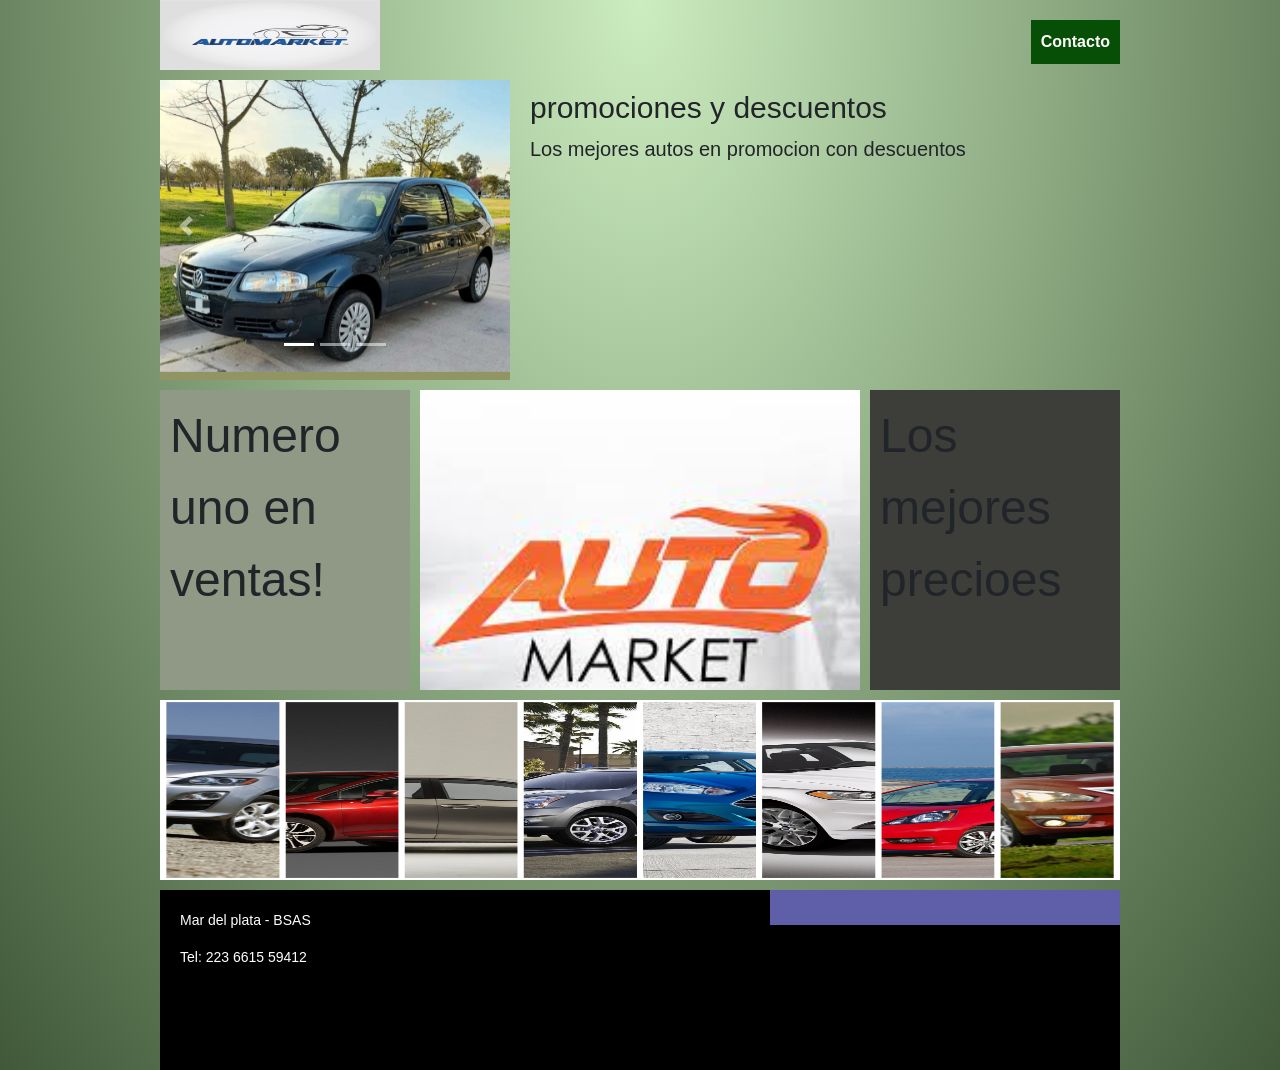
<file: index.html>
<!DOCTYPE html>
<html>
<head>
<title>Clase de maquetacion</title>
<meta charset="utf-8">
<link href='https://fonts.googleapis.com/css?family=Sofia' rel='stylesheet'>
<link rel="stylesheet" href="estilosback.css">
<meta name="viewport" content="width=device-width , initial-scale=1" >
<link rel="stylesheet" href="https://stackpath.bootstrapcdn.com/bootstrap/4.3.1/css/bootstrap.min.css" integrity="sha384-ggOyR0iXCbMQv3Xipma34MD+dH/1fQ784/j6cY/iJTQUOhcWr7x9JvoRxT2MZw1T" crossorigin="anonymous">

</head>

<body>
<header>
<div id="marca"> <img id="marca" src="img/logo.jpg"></div>
<nav id="botonera_principal">
	<ul>
		<li><a href="contacto.html">Contacto</a></li>
	</ul>
</nav>



</header>

<section id="contenido_principal"><!--  etiqueta que marca una seccion de contenido   -->
<div id="imagen1">
	<div id="carouselExampleIndicators" class="carousel slide" data-ride="carousel">
		<ol class="carousel-indicators">
		  <li data-target="#carouselExampleIndicators" data-slide-to="0" class="active"></li>
		  <li data-target="#carouselExampleIndicators" data-slide-to="1"></li>
		  <li data-target="#carouselExampleIndicators" data-slide-to="2"></li>
		</ol>
		<div class="carousel-inner">
		  <div class="carousel-item active">
			<img class="d-block w-100" src="img/auto1.jpg" alt="First slide">
		  </div>
		  <div class="carousel-item">
			<img class="d-block w-100" src="img/auto2.jpg" alt="Second slide">
		  </div>
		  <div class="carousel-item">
			<img class="d-block w-100" src="img/auto3.jpg" alt="Third slide">
		  </div>
		</div>
		<a class="carousel-control-prev" href="#carouselExampleIndicators" role="button" data-slide="prev">
		  <span class="carousel-control-prev-icon" aria-hidden="true"></span>
		  <span class="sr-only">Ant</span>
		</a>
		<a class="carousel-control-next" href="#carouselExampleIndicators" role="button" data-slide="next">
		  <span class="carousel-control-next-icon" aria-hidden="true"></span>
		  <span class="sr-only">Sig</span>
		</a>
	  </div>
</div>

<article id="presentacion"><h1 id="tituloarticulo">promociones y descuentos </h1>
	<p id="contenido_articulo">Los mejores autos en promocion con descuentos</p>
</article>

<article id="texto_contenido">
	<p id="contenido_segundo">Numero uno en ventas!</p>
</article>

<div id="imagen2"></div>

<div id="destacado">
	<p id="contenido_destacado">Los mejores precioes 
	</p>
</div>


<aside id="complementario">
	<img id="imagen_aside" src ="img/ideas.jpg" >
</aside> 



</section>

<footer>
<div id="datos">
	<p>Mar del plata  - BSAS</p>
	<p>Tel: 223 6615 59412</p>
</div>
<nav id="redes"></nav>
</footer>

<script src="https://code.jquery.com/jquery-3.3.1.slim.min.js" integrity="sha384-q8i/X+965DzO0rT7abK41JStQIAqVgRVzpbzo5smXKp4YfRvH+8abtTE1Pi6jizo" crossorigin="anonymous"></script>
  <script src="https://cdnjs.cloudflare.com/ajax/libs/popper.js/1.14.7/umd/popper.min.js" integrity="sha384-UO2eT0CpHqdSJQ6hJty5KVphtPhzWj9WO1clHTMGa3JDZwrnQq4sF86dIHNDz0W1" crossorigin="anonymous"></script>
  <script src="https://stackpath.bootstrapcdn.com/bootstrap/4.3.1/js/bootstrap.min.js" integrity="sha384-JjSmVgyd0p3pXB1rRibZUAYoIIy6OrQ6VrjIEaFf/nJGzIxFDsf4x0xIM+B07jRM" crossorigin="anonymous"></script>

</body>
</html>
</file>
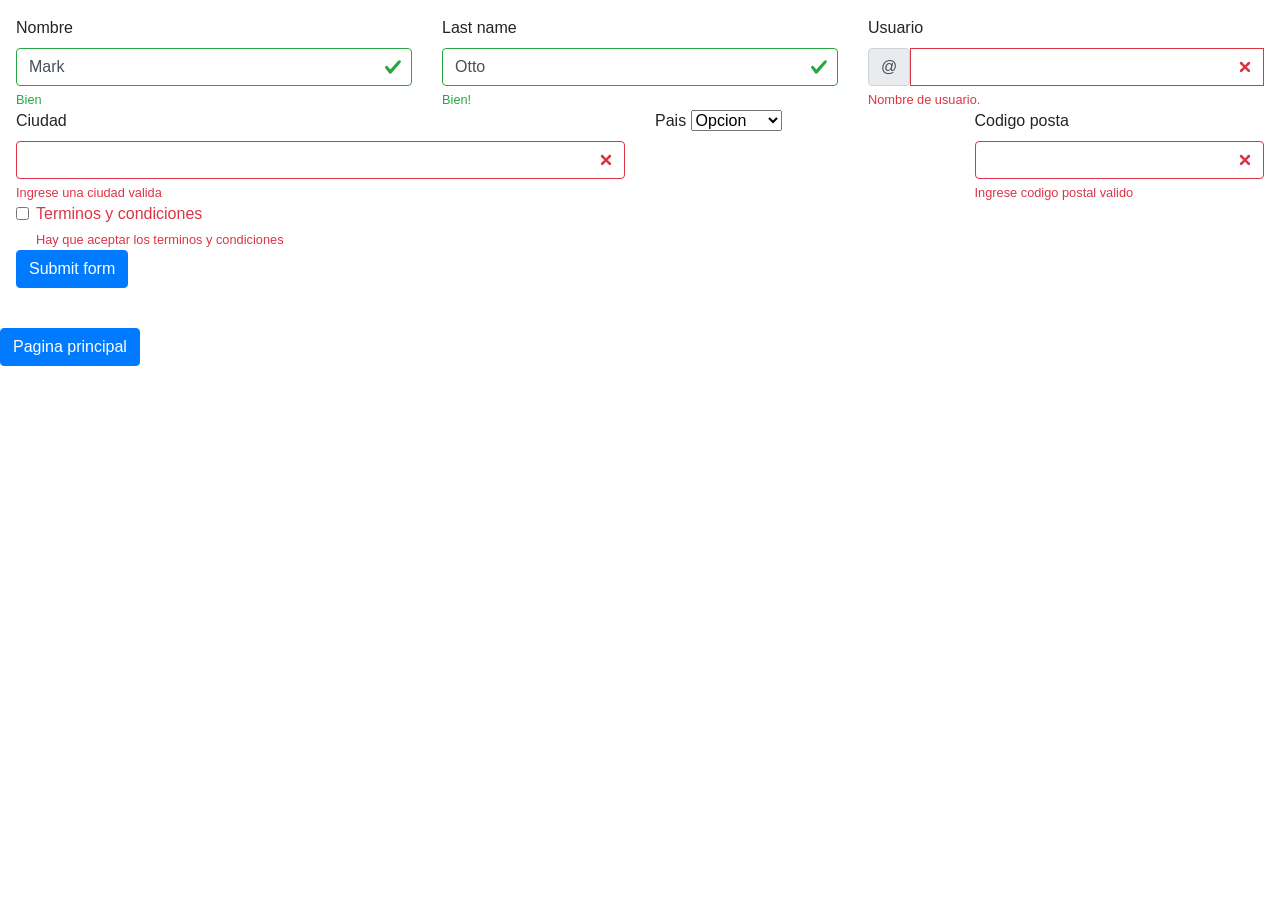
<file: contacto.html>
<!DOCTYPE html>
<html lang="en">
<head>
    <meta charset="UTF-8">
    <meta http-equiv="X-UA-Compatible" content="IE=edge">
    <meta name="viewport" content="width=device-width, initial-scale=1.0">
    <title>Document</title>
    <link rel="stylesheet" href="https://stackpath.bootstrapcdn.com/bootstrap/4.3.1/css/bootstrap.min.css" integrity="sha384-ggOyR0iXCbMQv3Xipma34MD+dH/1fQ784/j6cY/iJTQUOhcWr7x9JvoRxT2MZw1T" crossorigin="anonymous">

</head>

    <div class="p-3">

        <form class="row g-3">
            <div class="col-md-4">
              <label for="validationServer01" class="form-label">Nombre</label>
              <input type="text" class="form-control is-valid" id="validationServer01" value="Mark" required>
              <div class="valid-feedback">
                Bien
              </div>
            </div>
            <div class="col-md-4">
              <label for="validationServer02" class="form-label">Last name</label>
              <input type="text" class="form-control is-valid" id="validationServer02" value="Otto" required>
              <div class="valid-feedback">
                Bien!
              </div>
            </div>
            <div class="col-md-4">
              <label for="validationServerUsername" class="form-label">Usuario</label>
              <div class="input-group has-validation">
                <span class="input-group-text" id="inputGroupPrepend3">@</span>
                <input type="text" class="form-control is-invalid" id="validationServerUsername" aria-describedby="inputGroupPrepend3 validationServerUsernameFeedback" required>
                <div id="validationServerUsernameFeedback" class="invalid-feedback">
                  Nombre de usuario.
                </div>
              </div>
            </div>
            <div class="col-md-6">
              <label for="validationServer03" class="form-label">Ciudad</label>
              <input type="text" class="form-control is-invalid" id="validationServer03" aria-describedby="validationServer03Feedback" required>
              <div id="validationServer03Feedback" class="invalid-feedback">
                Ingrese una ciudad valida
              </div>
            </div>
            <div class="col-md-3">
              <label for="validationServer04" class="form-label">Pais</label>
              <select class="form-select is-invalid" id="validationServer04" aria-describedby="validationServer04Feedback" required>
                <option selected disabled value="">Opcion</option>
                <option>Argentina</option>
                <option>Otro</option>
              </select>
              <div id="validationServer04Feedback" class="invalid-feedback">
            
              </div>
            </div>
            <div class="col-md-3">
              <label for="validationServer05" class="form-label">Codigo posta</label>
              <input type="text" class="form-control is-invalid" id="validationServer05" aria-describedby="validationServer05Feedback" required>
              <div id="validationServer05Feedback" class="invalid-feedback">
                Ingrese codigo postal valido
              </div>
            </div>
            <div class="col-12">
              <div class="form-check">
                <input class="form-check-input is-invalid" type="checkbox" value="" id="invalidCheck3" aria-describedby="invalidCheck3Feedback" required>
                <label class="form-check-label" for="invalidCheck3">
                  Terminos y condiciones
                </label>
                <div id="invalidCheck3Feedback" class="invalid-feedback">
                  Hay que aceptar los terminos y condiciones
                </div>
              </div>
            </div>
            <div class="col-12">
              <button class="btn btn-primary" type="submit">Submit form</button>
            </div>
          </form>





    </div>


  

    <br>
    <a class="btn btn-primary " href="index.html" >Pagina principal</a>



    
    <script src="https://code.jquery.com/jquery-3.3.1.slim.min.js" integrity="sha384-q8i/X+965DzO0rT7abK41JStQIAqVgRVzpbzo5smXKp4YfRvH+8abtTE1Pi6jizo" crossorigin="anonymous"></script>
    <script src="https://cdnjs.cloudflare.com/ajax/libs/popper.js/1.14.7/umd/popper.min.js" integrity="sha384-UO2eT0CpHqdSJQ6hJty5KVphtPhzWj9WO1clHTMGa3JDZwrnQq4sF86dIHNDz0W1" crossorigin="anonymous"></script>
    <script src="https://stackpath.bootstrapcdn.com/bootstrap/4.3.1/js/bootstrap.min.js" integrity="sha384-JjSmVgyd0p3pXB1rRibZUAYoIIy6OrQ6VrjIEaFf/nJGzIxFDsf4x0xIM+B07jRM" crossorigin="anonymous"></script>
   
</body>
</html>
</file>
<file: estilosback.css>
/*Lo agrego al final*/
	body{
		font-family: Verdana, Tahoma , Arial;
		background: -webkit-radial-gradient(top, #ccedc0 , #415939);
												/*black , white*/
	}

header{
width: 960px;
height: 70px;
     /*background-color: #4a2522;Lo borro/*/
margin-left: auto;/* para que no me quede todo de un costado
porque mi pantalla tiene mas de 1024 */
margin-right: auto;
}

p{
	font-size: 14px;
}

#marca{
width: 220px;
height: 70px;
float: left;  /*  me permite usar el espacio libre a la derecha */
}


#botonera_principal{
width: 400px;
	height: 40px;/*lo hice mas chico*/
/*   background-color: #292e5c; Se lo saco*/
float: right;     /* Si no metiera esto quedaria abajo */
	margin-top: 20px; /*Lo agrego para que quede en el medio*/
}

/*de aca para abajo lo cambie*/
	#botonera_principal ul{/* muestro que se puede hacer asi*/
		margin:0;
		padding: 0;
		list-style-type: none;
		float: right;  /*agrego esto*/
	}

	#botonera_principal ul li{
		display: inline;  /* Los muestro horizontal  */
	}

	#botonera_principal ul li a{
		display: inline-block;
		padding: 10px;
		background-color: #074f07;
		color: #FFFFFF;
		font-weight: bold;/*negrita  */
		text-decoration: none;/*sacamos el subrayado  */
	}

nav ul li a:hover{
	color:#000; /*Cuando nos ponemos arriba pinramos de negro*/
	background-color: red;   /*con esto pintaria el fondo */
}




/* o bien secion#contenido_principal */
#contenido_principal{
width: 960px;
height: 800px;
    /*background-color: #3d4d39; lO borro*/
margin-left: auto;
margin-right: auto;
margin-top: 10px;
}

#imagen1{
width: 350px;
height: 300px;
background-color: #919463;
float: left;
margin-bottom: 10px;
background-size: cover;/* esto hace que se ajuste al div  */
}

#presentacion{
width: 600px;
height: 300px;
background-color:#grey;
float: right;
margin-bottom: 10px;
	padding: 10px;/*agrego padding*/
	box-sizing: border-box;
/*	border:15px solid #000000;/*ejemplo para explicar las cajas y los box-sizing*/

}

#tituloarticulo{
	font-family: Helvetica;
	font-size: 30px;
}

#contenido_articulo{
	font-family: Helvetica;
	font-size: 20px;
}

#texto_contenido{
width: 250px;
height: 300px;
background-color: #8f9985;
float: left;
margin-right: 10px;
margin-bottom: 10px;
	padding: 10px;/*agrego padding*/
	box-sizing: border-box;
}

#contenido_segundo{
	font-family: Helvetica;
	font-size: 3rem;

}

#imagen2{
width: 440px;
height: 300px;
background-color: #b37062;
float: left;
margin-bottom: 10px;
background-image: url(img/autodesk.jpg);
background-size: cover;/* esto hace que se ajuste al div  */
}

#destacado{
width: 250px;
height: 300px;
background-color: #3d3d3a;
float: right;
margin-bottom: 10px;
	padding: 10px;/*agrego padding*/
	box-sizing: border-box;
}

#contenido_destacado{
	font-family: Arial;
	font-size: 3rem;
}

#complementario{
width: 960px;
height: 180px;
background-color: #e4f08b;
/*float: left;   /*esto es un parche que trae problemas despues    */
clear: both;   /* que mantenga la ubicacion del posicionamiento float  */
}

#imagen_aside{
	height: 180px;
	width: 960px;
}

footer{
width: 960px;
height: 180px;
	background-color: #000000;
margin-left: auto;
margin-right: auto;
margin-top: 10px;
	color: #FFFFFF
}

#datos{
width: 300px;
height: 180px;
     /*background-color: #d17d77;  lO BORRO*/
float: left;
	padding: 20px;/*agrego padding*/
	box-sizing: border-box;
}

#redes{
width: 350px;
height: 35px;
background-color: #5f5ea8;
float: right;
}


/*
********************************************************
*/



/* all es porque es para CUALQUIER dispositivo
que tenga la resolucion que le digo , no discrimino
hoy en dia la diferencia entre tablet y dispositivos no es tanta
entonces es probable que no quede bien adaptado si uso eso
Uso hasta 1023 , si tiene 1024 usa la de escritorio*/
@media all and (min-width: 600px) and (max-width: 1023px){

/*Esta la elimino , porque quiero el mismo fondo y tipografia para todos los disp.*/
/*al eliminarla mantengo todo igual , no es que vuelvo a Arial*/


header{/*nuestro TAMAñO MINIMO no es mas 1024 , es 600*/
width: 580px;/*lO CAMBIo porque el minimo es 600   */
height: 140px;/*lo aumento para que entre todo en el header*/

/*Estos los borro porque sigo queriendo que quede en el medio   
margin-left: auto;
margin-right: auto;
*/
}

/*Achico el parrafo.*/
p{
	font-size: 12px;
}

#marca{/*la voy a poner en el medio*/  
/*height: 70px;      borro esto porque dejo las mismas medidas */ 
margin-left: auto;
margin-right: auto;
/* float: left; esto se lo tengo que sacar , sino lo va a poner a la izquierda*/
 /*clear: both; esto no serviria hacer , porque no hereda de nadie.*/
  float: none; /* Hago que no utilice mas float y listo.   */
 /*text-align: center; /*Si la marca fueran palabras,  usar esta propiedad  */
}


#botonera_principal{
width: 400px;
height: 40px;
float: none;/* le saco el float */
margin-right: auto;/*la pongo en el medio*/
margin-left: auto;
margin-top: 10px; /*la separo de la marca*/
}

/* Los estilos de los botones
los dejo todos iguales , o sea , los borro */

#contenido_principal{
width: 580px;/*Ajutso al ancho de pantalla (se rompe todo , tranqui)*/
height: 800px;/*por ahora lo dejo , pero seguro voy a necesitar estirarlo  */
/*borro lo demas*/
}

#imagen1{
width: 200px; /*la hago mas angosta  */
/*para refrescar conocimientos/*
background-size: cover; /*cubre el alto , no deforma imagen*/
/*background-position: center;/* Esto se usa para centrar la imagen  */
/* borro todo lo demas */
}

#presentacion{
width: 370px; /*la hago mas angosta  */
/* borro de aca para abajo */

}
/*Borro a :;
#tituloarticulo 
#contenido_articulo
*/

#texto_contenido{
width: 285px;/*Lo achico-/*/
height: 200px;/*la hago mas petiza*/
/*borro tood lo demas*/
}

#imagen2{
width: 285px;/*la achico*/
height: 200px;
/*borro todo lo demas*/
}

#destacado{
width: 580px;/*La estiro para qe ocupe toda la pantalla*/
height: 130px;
/*lo demas lo saco*/
}

#complementario{
width: 580px;
height: 130px;
}

#imagen_aside{
	width: 580px;
	height: 140px;	
}

footer{
width: 580px;
}

/*borro la caja de datos  */

#redes{
width: 250px;
}


}/*--------------------------------------------------
-----Fin Media de 600 a 1023-----------------*/
/* quedan dos llaves juntas  */


/*-------------------------------------
---------celulares--------------------
-------------------------------------*/
/* *aunque no hay HOY EN DIA dispositivos de menos de 280 o 300px de ancho
No LE Voy a poner minimo a este media*/
@media all and (max-width: 599px){
/*copio los estilos de la vista de escritorio , no la del responsive  anterior*/

/*borro el body , pueden sacarle el degradado si quieren*/

header{
/*para el ancho , como no tengo tamaño minimo , no puedo usar ningun tamaño como
refrencia y como cada celular tiene un tamaño de pantalla diferente es muy
dificil generar standars como hicimos antes. TRABAJAMOS CON PORCENTUALES*/
width: 90%;/* uso 90 para que me quede un margencito a los costados */
height: auto;/* Siempre que usamos porcentajes en el ancho hay que usar
un alto automatico para que lo que achicamos se vaya compensando en el alto */
}

p{
	font-size: 10px;
}

#marca{/*dejo de trabajar con valores fijos*/
	width: 100%;
	height: auto;
	float: none; /*se lo saco para que no este al lado de la otra caja */
	padding: 10px;/* *suele usarse padding con porcentajes , pero como
	uso border box no va a haber problema, va a quedar de 10*/
	box-sizing: border-box;/*hago que el padding se meta para adentro*/
	text-align: center;
}

nav{
	width: 100%;
	height: auto;
}

#botonera_principal{/* uso porcentajes  */
width: 100%;
height: auto;
float: none; 
margin-top: 20px;
}


/**esto es clave , sacar el floar a la lista*/
#botonera_principal ul{
	float: none; /* est */
}

#botonera_principal ul li{/*casi siempre la botonera en los celus es vertical*/
	/*voy a hacer que los botones ocupen el 100% de la pantalla y que sean verticales*/
display: block;  /* Los muestro vertical  */

}

#botonera_principal ul li a{
	/* como el click se hace con el dedo , los botones tienen que ser
	mas anchos...le agrego ancho */
	width: 100%;
	box-sizing: border-box;/*como tienen padding , agregamos esto para que el padding lo haga hacia adentro/ */
	text-align: center; /*centro el texto de los botones*/
	margin-bottom: 5px; /*para que se separen un poco los botones */
	display: block; /*el display lo pongo solo en block*/
    /*borro toodo lo demas*/
}

#contenido_principal{
width: 90%;
height: auto;
}

#imagen1{
width: 100%;/*no van a entrar una al lado de la otra , entonces la pongo al 100%  */
height: 200px; /* como es background no puedo usar auto a menos que tenga contenido dentro */
float: none;
}

#presentacion{
width: 100%; /*como esta dentro de la caja de contenido , ocupa el 100% de la caja
de contenido que ya ocupaba el 90%*/
height: auto;
float: none;/*porque ya no queda al lado de la otra caja*/
}

#tituloarticulo{
	font-family: Helvetica;
	font-size: 30px;
}

#contenido_articulo{
	font-family: Helvetica;
	font-size: 20px;
}

#texto_contenido{
width: 100%;
height: auto;
float: none;/*porque no esta al lado de ninguna. */
margin-right: 0px;/*le saco el margen derecho*/
}

#contenido_segundo{
	font-family: Helvetica;
	font-size: 12px;

}

#imagen2{
width: 100%;
height: 150px;
background-color: #b37062;
float: none;
background-position: center;/*Para que quede en el centro */
/*Si quiero que se vea mejor hay que cambiar la imagen por otra que 
se adapte mejor a ese tamaño de pantalla*/
}

#destacado{
width: 100%;
height: auto;
float: none;
}

#contenido_destacado{
	font-family: Arial;
	font-size: 30px;
}

/*El complementario esta pensado para volar en la vista de celular
por eso , borro todo este contenido y pongo una etiqueta aside con display none*/
/* #complementario{  borro todo*  y tambien 
#imagen_aside   la borro*//

#complementario{
	display: none;
}

aside{ /*con esto indico que TOOOOODOSSS Los asides vuelen*/
	display: none;
	/*visibility: hidden;    si uso esto lo cargaria pero no lo mostraria , ojo con
	esta propiedad. El display es mejor porque no lo muestra y NO LO CARGA. optimo*/
}

footer{
width: 90%;
height: auto;
float: none;
}

#datos{
width: 100%;
height: auto;
float: none;
}

#redes{
width: 100%;
height: 35px;/*le dejo alto porque como no tiene contenido no se va a ver*/
background-color: #5f5ea8;
float: none;
}



}/*fin media <599 */
</file>
